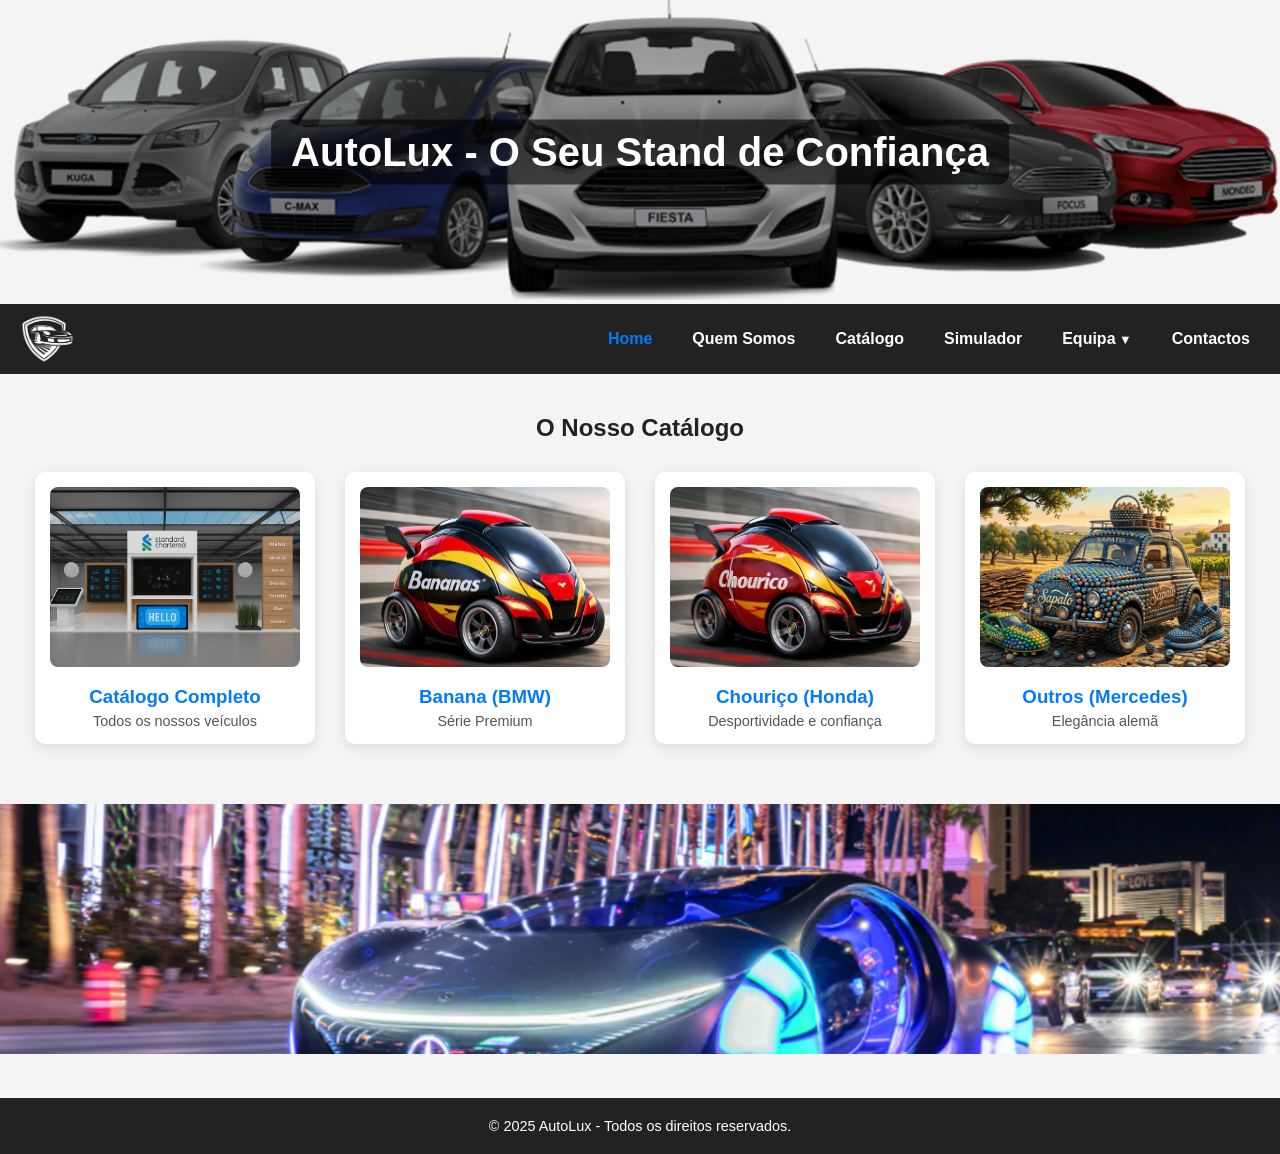
<file: index.html>
<!DOCTYPE html>
<html lang="pt">
<head>
    <meta charset="UTF-8">
    <meta name="viewport" content="width=device-width, initial-scale=1.0, user-scalable=yes">
    <title>AutoLux - Stand de Automóveis</title>
    <link rel="stylesheet" href="style.css">
    <!-- Font Awesome para o ícone do menu hamburguer -->
    <link rel="stylesheet" href="https://cdnjs.cloudflare.com/ajax/libs/font-awesome/6.0.0/css/all.min.css">
</head>
<body>

    <header>
        <img src="BannerCarros.png" alt="Banner AutoLux">
        <h1>AutoLux - O Seu Stand de Confiança</h1>
    </header>

    <nav>
        <div class="logo-esquerda">
            <a href="index.html"><img src="logo-white.png" alt="Logo AutoLux"></a>
        </div>
        
        <!-- Botão Hambúrguer (só aparece em mobile) -->
        <div class="menu-hamburguer" id="menu-hamburguer">
            <i class="fas fa-bars"></i>
        </div>

        <div class="menu-direita" id="menu-direita">
            <ul>
                <li><a href="index.html" class="ativo">Home</a></li>
                <li><a href="quem-somos.html">Quem Somos</a></li>
                <li><a href="carros.html">Catálogo</a></li> <!-- Link direto para o catálogo principal -->
                <li><a href="stand_emprestimo.html">Simulador</a></li>
                <li class="submenu">
                    <a href="#equipa">Equipa</a>
                    <div class="submenu-content">
                        <a href="Artur_Costa.html">Artur Costa</a>
                        <a href="Joao_Costa.html">João Costa</a>
                        <a href="Medyan.html">Medyan Souza</a>
                        <a href="Nathan.html">Nathan Victor</a>
                        <a href="Claudio.html">Cláudio Rodrigues</a>
                    </div>
                </li>                
                <li><a href="contactos.html">Contactos</a></li>
            </ul>
        </div>
    </nav>

    <section class="catalogo">
        <h2>O Nosso Catálogo</h2>
        <div class="carros">
            <div class="carro"> 
                <a href="carros.html">
                    <img src=" Stand_1.png" alt="Catálogo Completo">
                </a>
                <h3>Catálogo Completo</h3>
                <p>Todos os nossos veículos</p>
            </div>

            <div class="carro">
                <a href="banana.html">
                    <img src="Banana_1.jpeg" alt="BMW">
                </a>
                <h3>Banana (BMW)</h3>
                <p>Série Premium</p>
            </div>

            <div class="carro">
                <a href="chourico.html">
                    <img src="Chourico_1.jpeg" alt="Honda">
                </a>
                <h3>Chouriço (Honda)</h3>
                <p>Desportividade e confiança</p>
            </div>
            <div class="carro">
                <a href="outros.html">
                    <img src="outro_1.jpeg" alt="Mercedes">
                </a>
                <h3>Outros (Mercedes)</h3>
                <p>Elegância alemã</p>
            </div>
        </div>
    </section>

    <section class="banner-final">
        <img src="Banner1.png" alt="Banner Final">
    </section>

    <footer>
        <p>© 2025 AutoLux - Todos os direitos reservados.</p>
    </footer>

    <script>
        // Script para o Menu Hambúrguer
        const hamburguer = document.getElementById('menu-hamburguer');
        const menuDireita = document.getElementById('menu-direita');

        hamburguer.addEventListener('click', () => {
            menuDireita.classList.toggle('ativo');
        });
    </script>
</body>
</html>
</file>
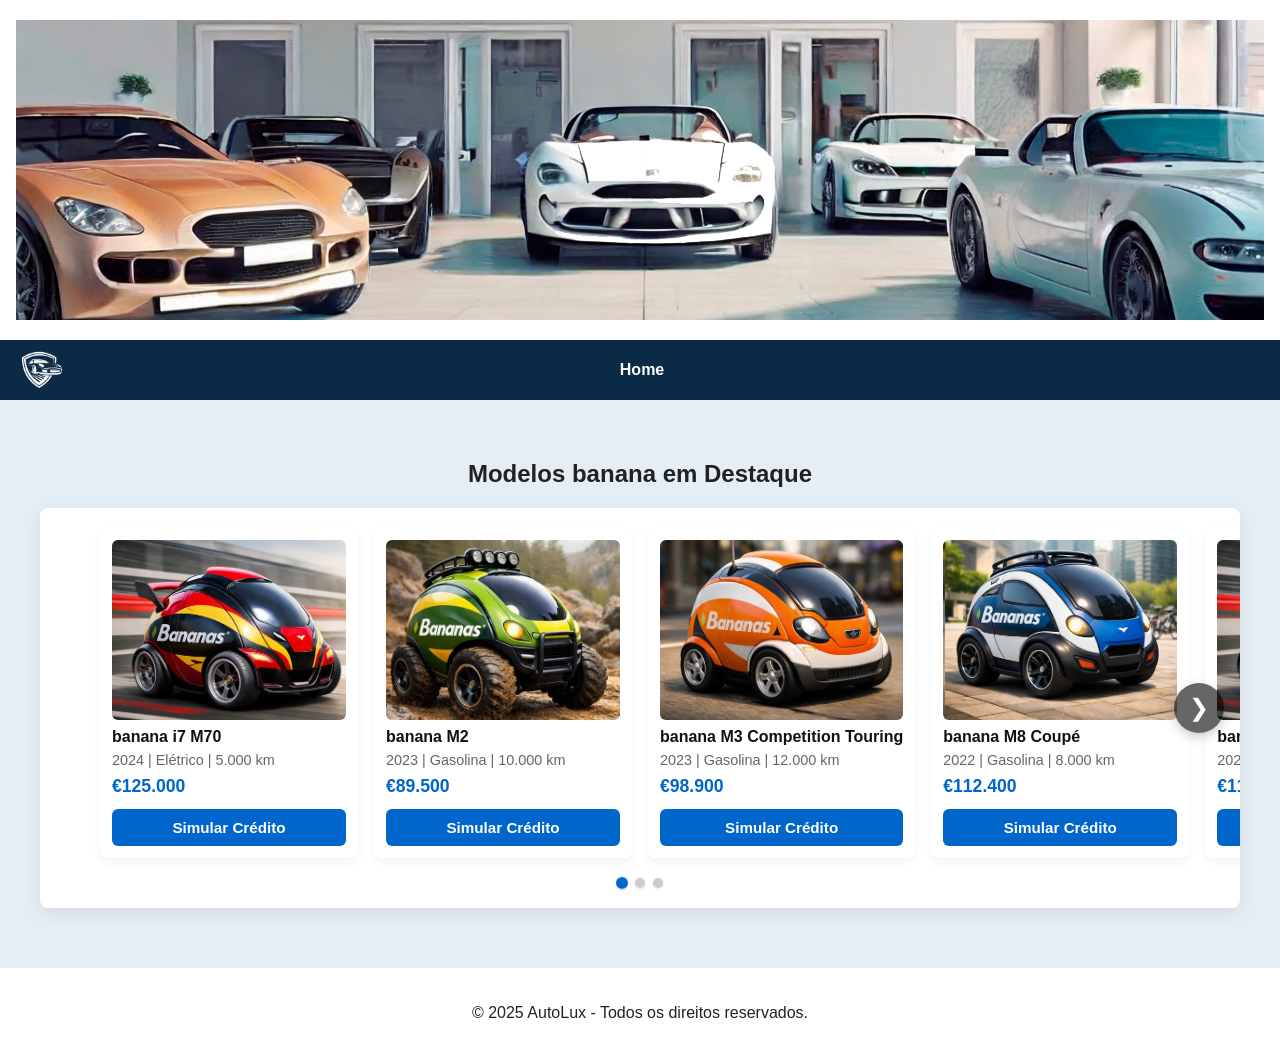
<file: banana.html>
<!DOCTYPE html>
<html lang="pt">
<head>
 <meta charset="utf-8" />
 <meta name="viewport" content="width=device-width,initial-scale=1" />
 <title>Carros - AutoLux</title>
 <link rel="stylesheet" href="style_carros.css">
</head>
<body>

<header>
 <img src=" banner.png" alt="Banner banana">
</header>

<nav>
 <div class="logo-esquerda">
  <a href="index.html"><img src=" logo-white.png" alt="Logo AutoLux"></a>
 </div>

 <div class="menu-centro">
  <ul>
   <li><a href="index.html" class="ativo">Home</a></li>
  </ul>
 </div>

 <div class="vazio"></div>
</nav>

<section class="catalogo">
 <h2>Modelos banana em Destaque</h2>

 <div class="carrossel" aria-label="Carrossel de modelos banana">
  <button class="prev" aria-label="Anterior">&#10094;</button>

  <div class="carros">
<div class="carro" data-brand="banana" data-link-img="banana_1.jpeg">
    <img src=" Banana_1.jpeg" alt="banana i7 M70">
    <h3>banana i7 M70</h3>
    <p>2024 | Elétrico | 5.000 km</p>
    <span class="preco-carro">€125.000</span>
    <a href="#" class="btn-simular">Simular Crédito</a>
</div>
<div class="carro" data-brand="banana" data-link-img="banana_2.jpeg">
    <img src=" Banana_2.jpeg" alt="banana M2">
    <h3>banana M2</h3>
    <p>2023 | Gasolina | 10.000 km</p>
    <span class="preco-carro">€89.500</span>
    <a href="#" class="btn-simular">Simular Crédito</a>
</div>
<div class="carro" data-brand="banana" data-link-img="banana_3.jpeg">
    <img src=" Banana_3.jpeg" alt="banana M3 Touring">
    <h3>banana M3 Competition Touring</h3>
    <p>2023 | Gasolina | 12.000 km</p>
    <span class="preco-carro">€98.900</span>
    <a href="#" class="btn-simular">Simular Crédito</a>
</div>
<div class="carro" data-brand="banana" data-link-img="banana_4.jpeg">
    <img src=" Banana_4.jpeg" alt="banana M8 Coupé">
    <h3>banana M8 Coupé</h3>
    <p>2022 | Gasolina | 8.000 km</p>
    <span class="preco-carro">€112.400</span>
    <a href="#" class="btn-simular">Simular Crédito</a>
</div>
<div class="carro" data-brand="banana" data-link-img="banana_1.jpeg">
    <img src="Banana_1.jpeg" alt="banana M8 Gran Coupé">
    <h3>banana M8 Gran Coupé</h3>
    <p>2022 | Gasolina | 9.000 km</p>
    <span class="preco-carro">€114.200</span>
    <a href="#" class="btn-simular">Simular Crédito</a>
</div>
<div class="carro" data-brand="banana" data-link-img="banana_2jpeg">
    <img src="Banana_2.jpeg" alt="banana X4 M">
    <h3>banana X4 M</h3>
    <p>2021 | Gasolina | 20.000 km</p>
    <span class="preco-carro">€78.600</span>
    <a href="#" class="btn-simular">Simular Crédito</a>
</div>
<div class="carro" data-brand="banana" data-link-img="banana_3.jpeg">
    <img src="Banana_3.jpeg" alt="banana X5 M">
    <h3>banana X5 M</h3>
    <p>2021 | Híbrido | 22.000 km</p>
    <span class="preco-carro">€85.300</span>
    <a href="#" class="btn-simular">Simular Crédito</a>
</div>
<div class="carro" data-brand="banana" data-link-img="banana_4.jpeg">
    <img src="Banana_4.jpeg" alt="banana X7 M60i">
    <h3>banana X7 M60i xDrive</h3>
    <p>2023 | Gasolina | 6.000 km</p>
    <span class="preco-carro">€132.000</span>
    <a href="#" class="btn-simular">Simular Crédito</a>
</div>
<div class="carro" data-brand="banana" data-link-img="Banana_1.jpeg">
    <img src="Banana_1.jpeg" alt="banana XM">
    <h3>banana XM</h3>
    <p>2024 | Híbrido | 4.000 km</p>
    <span class="preco-carro">€145.900</span>
    <a href="#" class="btn-simular">Simular Crédito</a>
</div>
<div class="carro" data-brand="banana" data-link-img="Banana_2.jpeg">
    <img src="Banana_1.jpeg" alt="banana Z4 M40i">
    <h3>banana Z4 M40i Roadster</h3>
    <p>2022 | Gasolina | 11.000 km</p>
    <span class="preco-carro">€72.500</span>
    <a href="#" class="btn-simular">Simular Crédito</a>
</div>
  </div>

  <div class="carrossel-indicadores"></div> <button class="next" aria-label="Próximo">&#10095;</button>

 </div>
</section>

<script>
    // Função auxiliar para criar o link do simulador (A MESMA que garante o botão!)
    function criarLinkSimulador(carroDiv) {
        const nome = carroDiv.querySelector('h3').textContent.trim();
        // Obtém o preço, removendo o '€', pontos de milhar e substituindo a vírgula (se existir) por ponto (para URL)
        let precoTexto = carroDiv.querySelector('.preco-carro').textContent.replace('€', '').trim();
        const preco = precoTexto.replace(/\./g, '').replace(',', '.'); 
        const imagem = carroDiv.getAttribute('data-link-img');
        
        const nomeCodificado = encodeURIComponent(nome);
        const precoCodificado = encodeURIComponent(preco);
        const imagemCodificada = encodeURIComponent(imagem);
        
        return `stand_emprestimo.html?modelo=${nomeCodificado}&valor=${precoCodificado}&img=${imagemCodificada}`;
    }

    // Inicializa os links do simulador para todos os botões
    function inicializarLinksBotoesSimular(cards) {
        cards.forEach(card => {
            const btn = card.querySelector('.btn-simular');
            // Verifica se o botão e o atributo de imagem existem
            if (btn && card.getAttribute('data-link-img')) {
                btn.href = criarLinkSimulador(card);
            }
        });
    }

    // ======================================================================
    // INÍCIO DO SCRIPT DO CARROSSEL (Organizado com Indicadores)
    // ======================================================================
    (function () {
        const carrossel = document.querySelector('.carrossel');
        const carrosEl = carrossel.querySelector('.carros');
        const cards = Array.from(carrossel.querySelectorAll('.carro'));
        const btnNext = carrossel.querySelector('.next');
        const btnPrev = carrossel.querySelector('.prev');
        const indicadoresContainer = carrossel.querySelector('.carrossel-indicadores');

        let index = 0;
        let visible = 4;
        let cardWidth = 0;
        let gap = parseFloat(getComputedStyle(carrosEl).gap) || 16;
        let totalCards = cards.length;

        // NOVO: Função para criar/atualizar os indicadores
        function updateIndicadores() {
            indicadoresContainer.innerHTML = '';
            const totalSlides = Math.ceil(totalCards / visible);

            if (totalSlides > 1) {
                for (let i = 0; i < totalSlides; i++) {
                    const indicador = document.createElement('span');
                    indicador.classList.add('indicador');
                    // Verifica qual é o slide atual
                    if (i === Math.floor(index / visible)) {
                        indicador.classList.add('ativo');
                    }
                    indicador.addEventListener('click', () => {
                        index = i * visible;
                        if (index > totalCards - visible) {
                            index = Math.max(0, totalCards - visible);
                        }
                        atualizar();
                    });
                    indicadoresContainer.appendChild(indicador);
                }
            }
        }

        // NOVO: Controla a visibilidade dos botões de navegação
        function updateCarrosselNavigation() {
            const showButtons = totalCards > visible;
            
            // Garante que os botões só aparecem se houver mais cards do que o visível
            btnNext.style.display = showButtons ? 'flex' : 'none';
            btnPrev.style.display = showButtons ? 'flex' : 'none';

            // Controla a visibilidade (com o efeito de fade-out do CSS)
            btnNext.style.visibility = index < totalCards - visible ? 'visible' : 'hidden';
            btnPrev.style.visibility = index > 0 ? 'visible' : 'hidden';
        }

        function recalcular() {
            const carouselWidth = carrossel.clientWidth - parseFloat(getComputedStyle(carrossel).paddingLeft || 0) - parseFloat(getComputedStyle(carrossel).paddingRight || 0);
            
            gap = parseFloat(getComputedStyle(carrosEl).gap) || 16; 

            if (cards.length > 0) {
                 cardWidth = cards[0].getBoundingClientRect().width;
            } else {
                 cardWidth = 0;
            }

            visible = Math.max(1, Math.floor((carouselWidth + gap) / (cardWidth + gap)));
            
            if (index > totalCards - visible) index = Math.max(0, totalCards - visible);
            
            atualizar();
        }

        function atualizar() {
            // A transição suave é definida no seu ficheiro CSS (.carros)
            const desloc = index * (cardWidth + gap);
            carrosEl.style.transform = `translateX(-${desloc}px)`;
            updateCarrosselNavigation();
            updateIndicadores();
        }

        // Navegação
        btnNext.addEventListener('click', () => {
            if (index < totalCards - visible) {
                index++;
            } else { // Loop para o início
                index = 0;
            }
            atualizar();
        });

        btnPrev.addEventListener('click', () => {
            if (index > 0) {
                index--;
            } else { // Loop para o final
                index = Math.max(0, totalCards - visible);
            }
            atualizar();
        });

        // Inicialização
        window.addEventListener('load', () => {
            inicializarLinksBotoesSimular(cards); // <--- Chama a função para adicionar os links
            setTimeout(recalcular, 100); 
        });

        // Recálculo em resize
        window.addEventListener('resize', () => {
            clearTimeout(window._recalcTO);
            window._recalcTO = setTimeout(recalcular, 120);
        });

        // Garantir recálculo após carregamento de todas as imagens
        const imgs = carrossel.querySelectorAll('img');
        let imagesToLoad = imgs.length;
        if (imagesToLoad > 0) {
            imgs.forEach(img => {
                if (img.complete) imagesToLoad--;
                else {
                    img.addEventListener('load', () => { if (--imagesToLoad <= 0) recalcular(); });
                    img.addEventListener('error', () => { if (--imagesToLoad <= 0) recalcular(); });
                }
            });
        }
        if (imagesToLoad <= 0) recalcular();

        // Navegação por teclado
        carrossel.addEventListener('keydown', (e) => {
            if (e.key === 'ArrowRight') btnNext.click();
            if (e.key === 'ArrowLeft') btnPrev.click();
        });

        carrossel.tabIndex = 0;
    })();
</script>

<footer>
 <p>© 2025 AutoLux - Todos os direitos reservados.</p>
</footer>

</body>
</html>
</file>
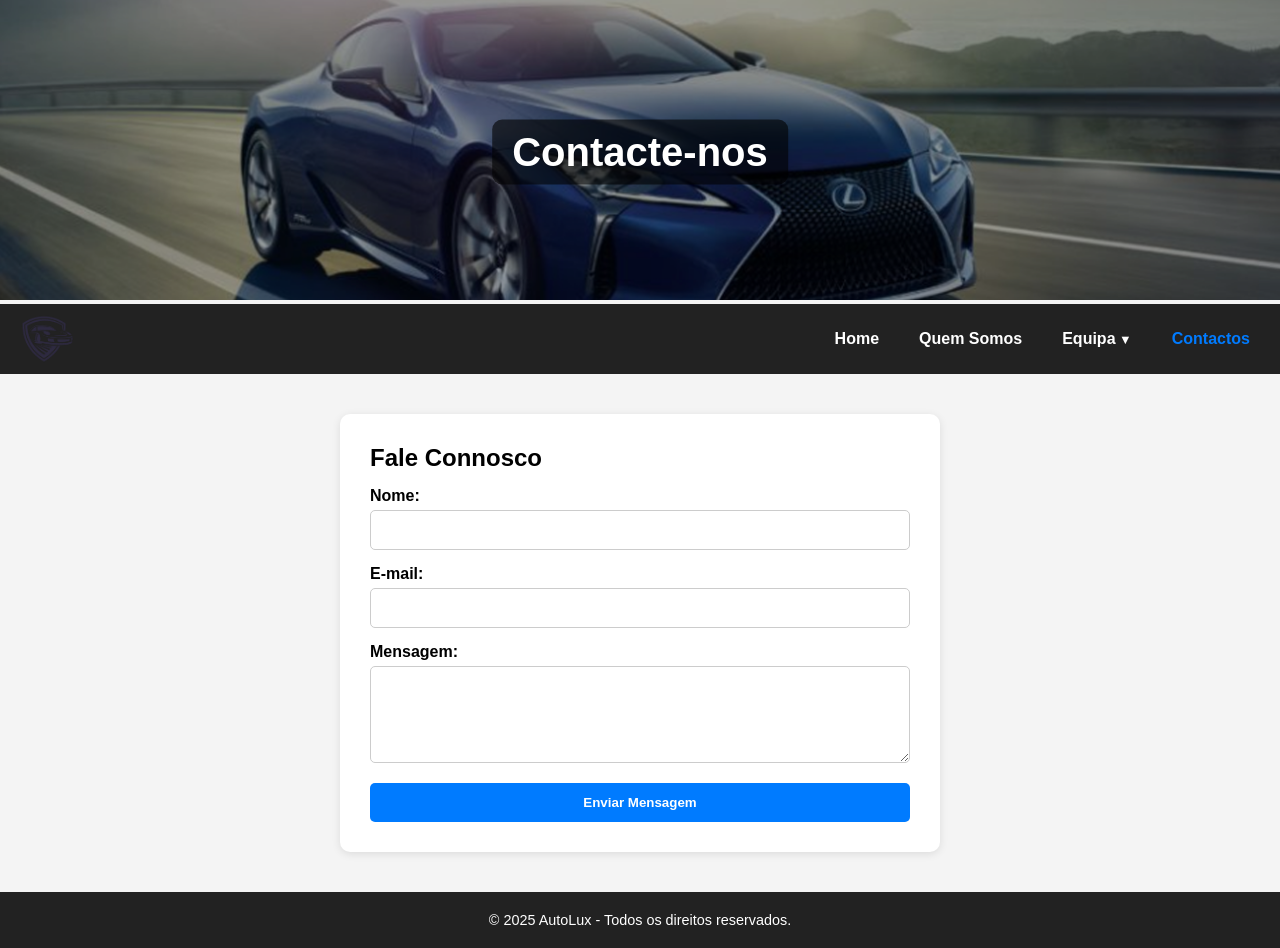
<file: contactos.html>
<!DOCTYPE html>
<html lang="pt">
<head>
    <meta charset="UTF-8">
    <meta name="viewport" content="width=device-width, initial-scale=1.0">
    <title>Contactos - AutoLux</title>
    <link rel="stylesheet" href="style.css">
</head>

<body>

    <!-- HEADER -->
    <header>
        <img src="banner2.png" alt="Banner AutoLux">
        <h1>Contacte-nos</h1>
    </header>

    <!-- MENU -->
    <nav>
        <div class="logo-esquerda">
            <a href="index.html"><img src=" logo-dark.png" alt="Logo AutoLux"></a>
        </div>
        <div class="menu-direita">
            <ul>
                <li><a href="index.html">Home</a></li>
                <li><a href="quem-somos.html">Quem Somos</a></li>
                <li class="submenu">
                    <a href="#equipa">Equipa</a>
                    <div class="submenu-content">
                        <a href="Artur_Costa.html">Artur Costa</a>
                        <a href="João_Costa.html">João Costa</a>
                        <a href="Medyan.html">Medyan Souza</a>
                        <a href="Nathan.html">Nathan Victor</a>
                        <a href="Claudio.html">Cláudio Rodrigues</a>
                    </div>
                </li>     
                <li><a href="contactos.html" class="ativo">Contactos</a></li>
            </ul>
        </div>
    </nav>

    <!-- FORMULÁRIO -->
    <section class="contactos">
        <h2>Fale Connosco</h2>
        <form action="#" method="post">
            <label for="nome">Nome:</label>
            <input type="text" id="nome" name="nome" required>

            <label for="email">E-mail:</label>
            <input type="email" id="email" name="email" required>

            <label for="mensagem">Mensagem:</label>
            <textarea id="mensagem" name="mensagem" rows="5" required></textarea>

            <button type="submit">Enviar Mensagem</button>
        </form>
    </section>

    <!-- RODAPÉ -->
    <footer>
        <p>© 2025 AutoLux - Todos os direitos reservados.</p>
    </footer>

</body>
</html>
</file>
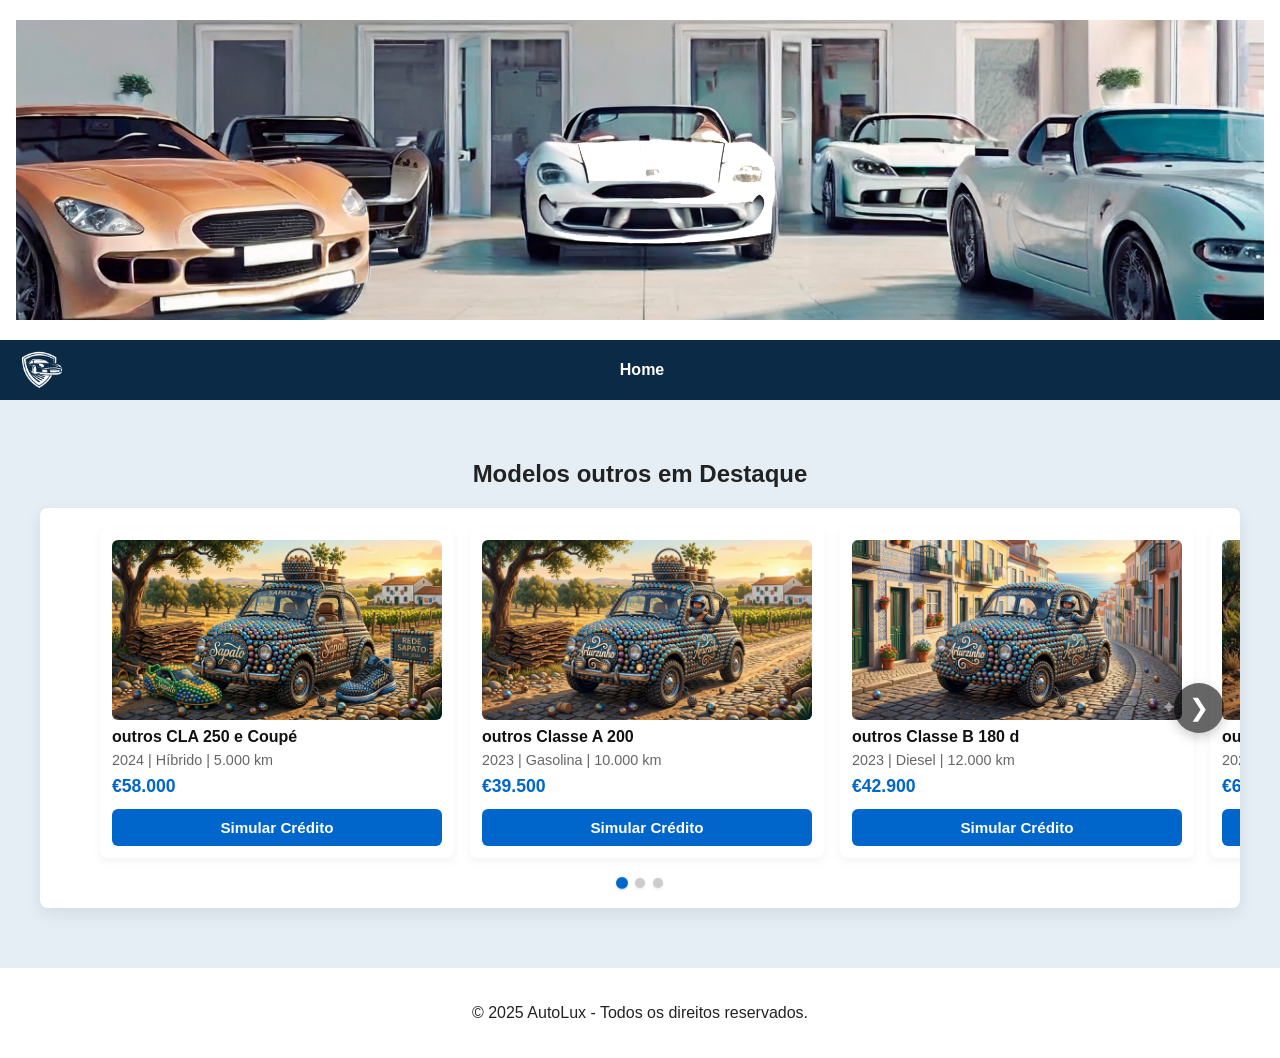
<file: outros.html>
<!DOCTYPE html>
<html lang="pt">
<head>
 <meta charset="utf-8" />
 <meta name="viewport" content="width=device-width,initial-scale=1" />
 <title>Carros - AutoLux</title>
 <link rel="stylesheet" href="style_carros.css">
</head>
<body>

<header>
 <img src="banner.png" alt="Banner outros">
</header>

<nav>
 <div class="logo-esquerda">
  <a href="index.html"><img src="logo-white.png" alt="Logo AutoLux"></a>
 </div>

 <div class="menu-centro">
  <ul>
   <li><a href="index.html" class="ativo">Home</a></li>
  </ul>
 </div>

 <div class="vazio"></div>
</nav>

<section class="catalogo">
 <h2>Modelos outros em Destaque</h2>

 <div class="carrossel" aria-label="Carrossel de modelos outros">
  <button class="prev" aria-label="Anterior">&#10094;</button>

  <div class="carros">
<div class="carro" data-brand="outros-Benz" data-link-img="outro_1.jpeg">
    <img src="outro_1.jpeg" alt="outros CLA">
    <h3>outros CLA 250 e Coupé</h3>
    <p>2024 | Híbrido | 5.000 km</p>
    <span class="preco-carro">€58.000</span>
    <a href="#" class="btn-simular">Simular Crédito</a>
</div>
<div class="carro" data-brand="outros-Benz" data-link-img="outro_2.jpeg">
    <img src="outro_2.jpeg" alt="outros Classe A">
    <h3>outros Classe A 200</h3>
    <p>2023 | Gasolina | 10.000 km</p>
    <span class="preco-carro">€39.500</span>
    <a href="#" class="btn-simular">Simular Crédito</a>
</div>
<div class="carro" data-brand="outros-Benz" data-link-img="outro_3.jpeg">
    <img src="outro_3.jpeg" alt="outros Classe B">
    <h3>outros Classe B 180 d</h3>
    <p>2023 | Diesel | 12.000 km</p>
    <span class="preco-carro">€42.900</span>
    <a href="#" class="btn-simular">Simular Crédito</a>
</div>
<div class="carro" data-brand="outros-Benz" data-link-img="outro_3.jpeg">
    <img src="outro_4.jpeg" alt="outros Classe C">
    <h3>outros Classe C 300</h3>
    <p>2022 | Híbrido | 8.000 km</p>
    <span class="preco-carro">€65.400</span>
    <a href="#" class="btn-simular">Simular Crédito</a>
</div>
<div class="carro" data-brand="outros-Benz" data-link-img="outro_4.jpeg">
    <img src="outro_5.jpeg" alt="outros Classe C">    <h3>outros GLS 450 d</h3>
    <p>2022 | Diesel | 9.000 km</p>
    <span class="preco-carro">€128.200</span>
    <a href="#" class="btn-simular">Simular Crédito</a>
</div>
  </div>

  <div class="carrossel-indicadores"></div> <button class="next" aria-label="Próximo">&#10095;</button>

 </div>
</section>

<script>
    // Função auxiliar para criar o link do simulador (A MESMA que garante o botão!)
    function criarLinkSimulador(carroDiv) {
        const nome = carroDiv.querySelector('h3').textContent.trim();
        // Obtém o preço, removendo o '€', pontos de milhar e substituindo a vírgula (se existir) por ponto (para URL)
        let precoTexto = carroDiv.querySelector('.preco-carro').textContent.replace('€', '').trim();
        const preco = precoTexto.replace(/\./g, '').replace(',', '.'); 
        const imagem = carroDiv.getAttribute('data-link-img');
        
        const nomeCodificado = encodeURIComponent(nome);
        const precoCodificado = encodeURIComponent(preco);
        const imagemCodificada = encodeURIComponent(imagem);
        
        return `stand_emprestimo.html?modelo=${nomeCodificado}&valor=${precoCodificado}&img=${imagemCodificada}`;
    }

    // Inicializa os links do simulador para todos os botões
    function inicializarLinksBotoesSimular(cards) {
        cards.forEach(card => {
            const btn = card.querySelector('.btn-simular');
            if (btn && card.getAttribute('data-link-img')) {
                btn.href = criarLinkSimulador(card);
            }
        });
    }

    // ======================================================================
    // INÍCIO DO SCRIPT DO CARROSSEL (Organizado com Indicadores)
    // ======================================================================
    (function () {
        const carrossel = document.querySelector('.carrossel');
        const carrosEl = carrossel.querySelector('.carros');
        const cards = Array.from(carrossel.querySelectorAll('.carro'));
        const btnNext = carrossel.querySelector('.next');
        const btnPrev = carrossel.querySelector('.prev');
        const indicadoresContainer = carrossel.querySelector('.carrossel-indicadores');

        let index = 0;
        let visible = 4;
        let cardWidth = 0;
        let gap = parseFloat(getComputedStyle(carrosEl).gap) || 16;
        let totalCards = cards.length;

        // NOVO: Função para criar/atualizar os indicadores
        function updateIndicadores() {
            indicadoresContainer.innerHTML = '';
            const totalSlides = Math.ceil(totalCards / visible);

            if (totalSlides > 1) {
                for (let i = 0; i < totalSlides; i++) {
                    const indicador = document.createElement('span');
                    indicador.classList.add('indicador');
                    if (i === Math.floor(index / visible)) {
                        indicador.classList.add('ativo');
                    }
                    indicador.addEventListener('click', () => {
                        index = i * visible;
                        if (index > totalCards - visible) {
                            index = Math.max(0, totalCards - visible);
                        }
                        atualizar();
                    });
                    indicadoresContainer.appendChild(indicador);
                }
            }
        }

        // NOVO: Controla a visibilidade dos botões de navegação
        function updateCarrosselNavigation() {
            const showButtons = totalCards > visible;
            
            btnNext.style.display = showButtons ? 'flex' : 'none';
            btnPrev.style.display = showButtons ? 'flex' : 'none';

            btnNext.style.visibility = index < totalCards - visible ? 'visible' : 'hidden';
            btnPrev.style.visibility = index > 0 ? 'visible' : 'hidden';
        }

        function recalcular() {
            const carouselWidth = carrossel.clientWidth - parseFloat(getComputedStyle(carrossel).paddingLeft || 0) - parseFloat(getComputedStyle(carrossel).paddingRight || 0);
            
            gap = parseFloat(getComputedStyle(carrosEl).gap) || 16; 

            if (cards.length > 0) {
                 cardWidth = cards[0].getBoundingClientRect().width;
            } else {
                 cardWidth = 0;
            }

            visible = Math.max(1, Math.floor((carouselWidth + gap) / (cardWidth + gap)));
            
            if (index > totalCards - visible) index = Math.max(0, totalCards - visible);
            
            atualizar();
        }

        function atualizar() {
            const desloc = index * (cardWidth + gap);
            carrosEl.style.transform = `translateX(-${desloc}px)`;
            updateCarrosselNavigation();
            updateIndicadores();
        }

        // Navegação
        btnNext.addEventListener('click', () => {
            if (index < totalCards - visible) {
                index++;
            } else { // Loop para o início
                index = 0;
            }
            atualizar();
        });

        btnPrev.addEventListener('click', () => {
            if (index > 0) {
                index--;
            } else { // Loop para o final
                index = Math.max(0, totalCards - visible);
            }
            atualizar();
        });

        // Inicialização
        window.addEventListener('load', () => {
            inicializarLinksBotoesSimular(cards); // <-- Adiciona os links do botão
            setTimeout(recalcular, 100); 
        });

        // Recálculo em resize
        window.addEventListener('resize', () => {
            clearTimeout(window._recalcTO);
            window._recalcTO = setTimeout(recalcular, 120);
        });

        // Garante recálculo após carregamento de todas as imagens
        const imgs = carrossel.querySelectorAll('img');
        let imagesToLoad = imgs.length;
        if (imagesToLoad > 0) {
            imgs.forEach(img => {
                if (img.complete) imagesToLoad--;
                else {
                    img.addEventListener('load', () => { if (--imagesToLoad <= 0) recalcular(); });
                    img.addEventListener('error', () => { if (--imagesToLoad <= 0) recalcular(); });
                }
            });
        }
        if (imagesToLoad <= 0) recalcular();

        // Navegação por teclado
        carrossel.addEventListener('keydown', (e) => {
            if (e.key === 'ArrowRight') btnNext.click();
            if (e.key === 'ArrowLeft') btnPrev.click();
        });

        carrossel.tabIndex = 0;
    })();
</script>

<footer>
 <p>© 2025 AutoLux - Todos os direitos reservados.</p>
</footer>

</body>
</html>
</file>
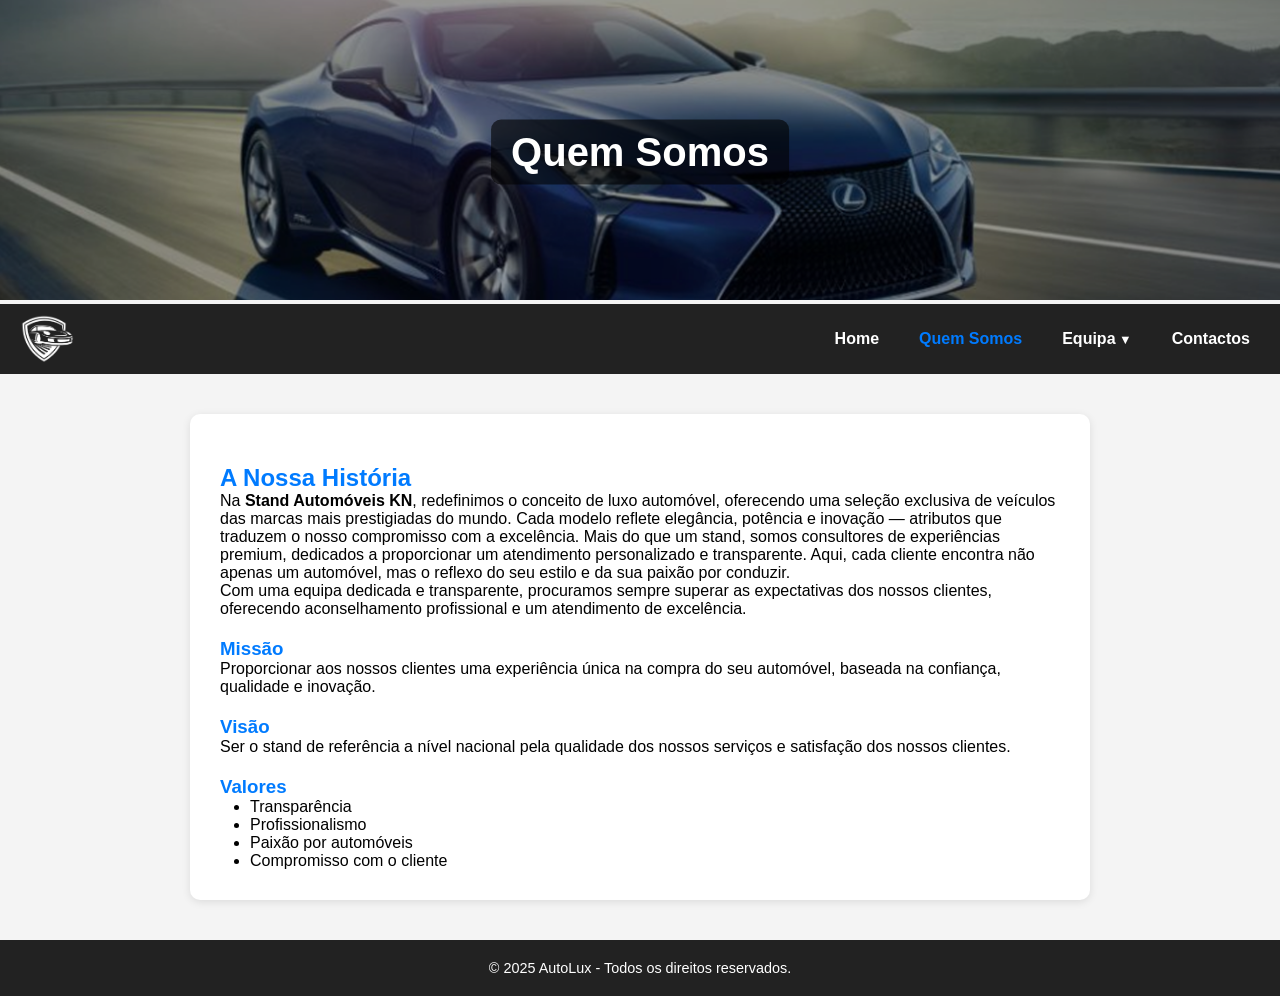
<file: quem-somos.html>
<!DOCTYPE html>
<html lang="pt">
<head>
    <meta charset="UTF-8">
    <meta name="viewport" content="width=device-width, initial-scale=1.0">
    <title>Quem Somos - AutoLux</title>
    <link rel="stylesheet" href="style.css">
</head>
<body>

    <!-- HEADER -->
    <header>
        <img src="banner2.png" alt="Banner AutoLux">
        <h1>Quem Somos</h1>
    </header>

    <!-- MENU -->
    <nav>
        <div class="logo-esquerda">
            <a href="index.html"><img src=" logo-white.png" alt="Logo AutoLux"></a>
        </div>
        <div class="menu-direita">
            <ul>
                <li><a href="index.html">Home</a></li>
                <li><a href="quem-somos.html" class="ativo">Quem Somos</a></li>
                <li class="submenu">
                    <a href="#equipa">Equipa</a>
                    <div class="submenu-content">
                        <a href="Artur_Costa.html">Artur Costa</a>
                        <a href="João_Costa.html">João Costa</a>
                        <a href="Medyan.html">Medyan Sousa</a>
                        <a href="Nathan.html">Nathan Victor</a>
                        <a href="Claudio.html">Cláudio Rodrigues</a>
                    </div>
                </li>     
                <li><a href="contactos.html">Contactos</a></li>
            </ul>
        </div>
    </nav>

    <!-- CONTEÚDO -->
    <section class="conteudo">
        <h2>A Nossa História</h2>
        <p>Na <strong>Stand Automóveis KN</strong>, redefinimos o conceito de luxo automóvel, oferecendo uma 
         seleção exclusiva de veículos das marcas mais prestigiadas do mundo. Cada modelo reflete
          elegância, potência e inovação — atributos que traduzem o nosso compromisso com a excelência.
        Mais do que um stand, somos consultores de experiências premium, dedicados a proporcionar um 
        atendimento personalizado e transparente. Aqui, cada cliente encontra não apenas um automóvel, mas o reflexo do seu estilo e da sua paixão por conduzir.
        <p>Com uma equipa dedicada e transparente, procuramos sempre superar as expectativas dos nossos clientes, oferecendo aconselhamento profissional e um atendimento de excelência.</p>

        <h3>Missão</h3>
        <p>Proporcionar aos nossos clientes uma experiência única na compra do seu automóvel, baseada na confiança, qualidade e inovação.</p>

        <h3>Visão</h3>
        <p>Ser o stand de referência a nível nacional pela qualidade dos nossos serviços e satisfação dos nossos clientes.</p>

        <h3>Valores</h3>
        <ul>
            <li>Transparência</li>
            <li>Profissionalismo</li>
            <li>Paixão por automóveis</li>
            <li>Compromisso com o cliente</li>
        </ul>
    </section>

    <!-- RODAPÉ -->
    <footer>
        <p>© 2025 AutoLux - Todos os direitos reservados.</p>
    </footer>

</body>
</html>
</file>
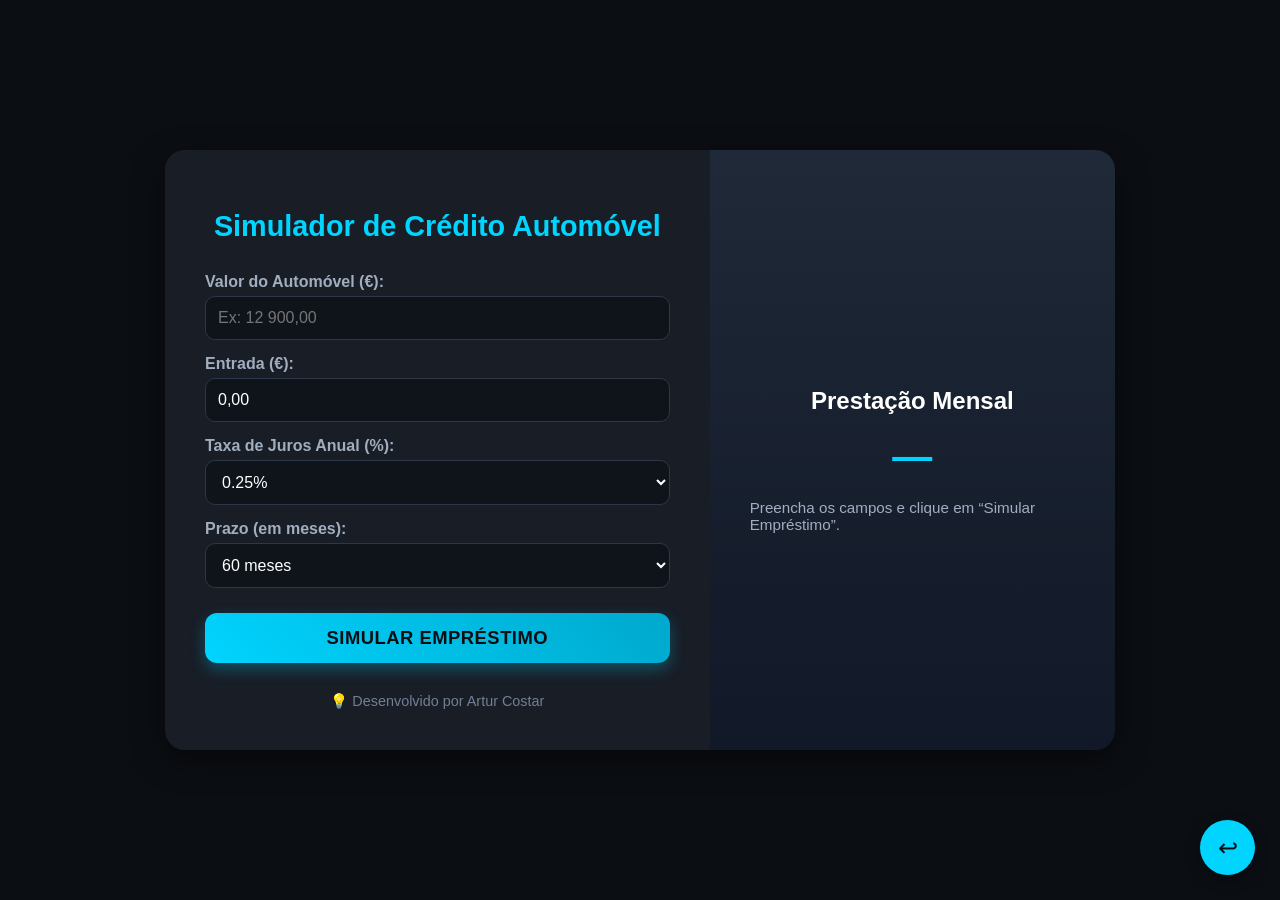
<file: Stand_emprestimo.html>
<!DOCTYPE html>
<html lang="pt-PT">
<head>
 <meta charset="UTF-8">
 <meta name="viewport" content="width=device-width, initial-scale=1.0">
 <title>Simulador de Crédito Automóvel</title>
  <link rel="stylesheet" href="style_emprestimo.css">


</head>
<body>
 <div class="simulador">
  <div class="formulario">
   <h1>Simulador de Crédito Automóvel</h1>

   <div id="info-carro">
     </div>
   
   <label for="valor">Valor do Automóvel (€):</label>
   <input type="text" id="valor" placeholder="Ex: 12 900,00">

   <label for="entrada">Entrada (€):</label>
      <input type="text" id="entrada" placeholder="Ex: 2 580,00">

   <label for="juros">Taxa de Juros Anual (%):</label>
   <select id="juros"></select>

   <label for="prazo">Prazo (em meses):</label>
   <select id="prazo"></select>

   <button onclick="calcularPrestacao()" class="btn-simular-emprestimo">Simular Empréstimo</button>

   <div class="footer">💡 Desenvolvido por Artur Costar</div>
  </div>

  <div class="resultado" id="resultado">
   <h2>Prestação Mensal</h2>
   <div class="valor">—</div>
   <div class="detalhes">Preencha os campos e clique em “Simular Empréstimo”.</div>
      
      <div id="links-bancos">
          <p>Links Úteis para Submissão de Crédito</p>
          <div class="icones-bancos">
              <a href="https://www.santander.pt" target="_blank" class="santander" title="Simulador Santander">SNT</a>
              <a href="https://www.bancoctt.pt" target="_blank" class="banco-ctt" title="Simulador Banco CTT">CTT</a>
              <a href="https://www.novobanco.pt" target="_blank" class="novobanco" title="Simulador Novo Banco">NB</a>
              </div>
      </div>
  </div>
 </div>

 <button class="voltar" onclick="window.history.back()">↩</button>  <script>
  // Função utilitária para formatar um número para a moeda portuguesa (ex: 12.900,00)
  function formatarParaPortugues(numero) {
    if (isNaN(numero) || numero === null) return "";
    return (parseFloat(numero)).toFixed(2).replace('.', ',').replace(/\B(?=(\d{3})+(?!\d))/g, ".");
  }
    
    // Função utilitária para limpar a formatação portuguesa para um float
    const limparValor = (valorString) => {
        if (!valorString) return 0;
        return parseFloat(valorString.replace(/\./g, "").replace(",", "."));
    };

  // 1. LER E PREENCHER DADOS DO CARRO VIA URL
  function carregarDadosDoCarro() {
    const urlParams = new URLSearchParams(window.location.search);
    const modelo = urlParams.get('modelo');
    const valor = urlParams.get('valor');
    const imagem = urlParams.get('img');

    const infoCarroDiv = document.getElementById('info-carro');
    const valorInput = document.getElementById('valor');
        const entradaInput = document.getElementById('entrada'); // Obter input da entrada

    if (modelo && valor && imagem) {
      // Preenche o campo de valor do automóvel
      const valorFormatado = formatarParaPortugues(valor);
      valorInput.value = valorFormatado;

      // Preenche e exibe a informação do carro
      infoCarroDiv.innerHTML = `
        <img src="${imagem}" alt="${modelo}">
        <h3>${modelo}</h3>
        <p>Valor Selecionado: €${valorFormatado}</p>
      `;
      infoCarroDiv.style.display = 'block';

    }
        
        // NOVO: Define a Entrada a zero se estiver vazio
        if (entradaInput.value.length === 0) {
      entradaInput.value = "0,00"; // Campo de entrada começa a zero
    }

        // Atualiza a mensagem inicial do resultado (se o valor for válido)
        const resultadoDiv = document.getElementById("resultado");
        if (valor) {
            resultadoDiv.querySelector(".valor").innerText = "Pronto!";
            resultadoDiv.querySelector(".detalhes").innerHTML = `Carro selecionado: <strong>${modelo || 'N/A'}</strong>. <br> Defina as condições de crédito e clique em "Simular Empréstimo".`;
        }
  }

  // 2. Preenche juros (Mantido)
  const jurosSelect = document.getElementById("juros");
  for (let i = 0.25; i <= 30; i += 0.25) {
   const option = document.createElement("option");
   option.value = i.toFixed(2);
   option.text = `${i.toFixed(2)}%`;
   jurosSelect.appendChild(option);
  }
  jurosSelect.value = "0.25"; // Valor de juros inicial

  // 3. Preenche prazos (Mantido)
  const prazoSelect = document.getElementById("prazo");
  for (let i = 6; i <= 120; i += 6) {
   const option = document.createElement("option");
   option.value = i;
   option.text = `${i} meses`;
   prazoSelect.appendChild(option);
  }
  prazoSelect.value = "60"; // Prazo inicial ajustado para 60 meses

  // 4. Formata valores como xx.xxx,xx em tempo real (Mantido)
  function formatarValor(input) {
   let valor = input.value.replace(/[^\d]/g, "");
   // Se não houver valor, retorna vazio para evitar "0,00"
   if (valor.length === 0) {
    input.value = "";
    return;
   }
   valor = (parseFloat(valor) / 100).toFixed(2) + "";
   valor = valor.replace(".", ",");
   valor = valor.replace(/\B(?=(\d{3})+(?!\d))/g, ".");
   input.value = valor;
  }

  document.getElementById("valor").addEventListener("input", function () {
   formatarValor(this);
  });

  document.getElementById("entrada").addEventListener("input", function () {
   formatarValor(this);
  });

  // 5. Função de Cálculo (com atualização para os links dos bancos)
  function calcularPrestacao() {
    // Usa a função limparValor global para remover pontos de milhar e trocar vírgula por ponto decimal
    const valor = limparValor(document.getElementById("valor").value);
    const entrada = limparValor(document.getElementById("entrada").value);
    const jurosAnual = parseFloat(document.getElementById("juros").value);
    const prazo = parseInt(document.getElementById("prazo").value);

    const resultadoDiv = document.getElementById("resultado");
    const valorDiv = resultadoDiv.querySelector(".valor");
    const detalhesDiv = resultadoDiv.querySelector(".detalhes");
        const linksBancosDiv = document.getElementById("links-bancos");

    if (isNaN(valor) || isNaN(entrada) || isNaN(jurosAnual) || isNaN(prazo) || valor <= 0) {
      valorDiv.innerText = "⚠️";
      detalhesDiv.innerText = "Por favor, preencha todos os campos corretamente com valores positivos.";
            linksBancosDiv.style.display = 'none';
      return;
    }

    if (entrada > valor) {
      valorDiv.innerText = "❌";
      detalhesDiv.innerText = "A entrada não pode ser superior ao valor do automóvel.";
            linksBancosDiv.style.display = 'none';
      return;
    }

    const montanteFinanciado = valor - entrada;
    const jurosMensal = jurosAnual / 12 / 100;
    
    let prestacao;
    if (montanteFinanciado <= 0) {
      prestacao = 0;
    } else if (jurosMensal === 0) {
      prestacao = montanteFinanciado / prazo;
    } else {
      // Fórmula da prestação (Amortização Constante - Price)
      prestacao = (montanteFinanciado * jurosMensal) / (1 - Math.pow(1 + jurosMensal, -prazo));
    }
    
    const totalPago = prestacao * prazo;
    const mtic = totalPago + entrada;

    // Apresentação dos resultados
    valorDiv.innerText = `€ ${formatarParaPortugues(prestacao)}`;
    detalhesDiv.innerHTML = `💸 Montante Financiado: <strong>€ ${formatarParaPortugues(montanteFinanciado)}</strong><br>
      ⏳ Prazo: <strong>${prazo} meses</strong><br>
      📈 TAN: <strong>${jurosAnual.toFixed(2)}%</strong><br>
      💰 MTIC: <strong>€ ${formatarParaPortugues(mtic)}</strong>
    `;
        
        // NOVO: Mostrar links após o cálculo
        if (montanteFinanciado > 0) {
            linksBancosDiv.style.display = 'block';
        } else {
            linksBancosDiv.style.display = 'none';
        }
  }
    // Torna a função de cálculo acessível no escopo global
    window.calcularPrestacao = calcularPrestacao;

  // Chamada inicial para carregar os dados do carro e definir a entrada a zero
  window.onload = carregarDadosDoCarro;

 </script>
</body>
</html>
</file>
<file: style.css>
/* Reset e Estilos Globais */
* {
    margin: 0;
    padding: 0;
    box-sizing: border-box;
}

body {
    font-family: 'Segoe UI', Tahoma, Geneva, Verdana, sans-serif;
    margin: 0;
    background-color: #f4f4f4;
}

/* HEADER */
header {
    position: relative;
    text-align: center;
    color: white;
}

header img {
    width: 100%;
    height: 300px;
    object-fit: cover;
    filter: brightness(60%);
}

header h1 {
    position: absolute;
    top: 50%;
    left: 50%;
    transform: translate(-50%, -50%);
    font-size: 2.5em;
    background: rgba(0, 0, 0, 0.6);
    padding: 10px 20px;
    border-radius: 10px;
    white-space: nowrap;
}

/* NAVBAR */
nav {
    background-color: #222;
    display: flex;
    justify-content: space-between;
    align-items: center;
    padding: 0 20px;
    position: relative;
    min-height: 70px;
}

.logo-esquerda img {
    height: 50px;
    display: block;
}

/* Botão Hamburguer */
.menu-hamburguer {
    display: none;
    font-size: 1.8rem;
    color: white;
    cursor: pointer;
    padding: 10px;
}

/* Menu para Desktop */
.menu-direita ul {
    list-style: none;
    display: flex;
    margin: 0;
    padding: 0;
}

.menu-direita li {
    margin-left: 20px;
}

.menu-direita a {
    color: white;
    text-decoration: none;
    font-weight: bold;
    padding: 15px 10px;
    transition: color 0.3s;
    display: inline-block;
}

.menu-direita a:hover,
.menu-direita a.ativo {
    color: #007bff;
}

/* Submenu */
.submenu {
    position: relative;
}

.submenu-content {
    display: none;
    position: absolute;
    background-color: #333;
    min-width: 180px;
    box-shadow: 0px 8px 16px 0px rgba(0,0,0,0.2);
    z-index: 100;
    top: 100%;
    left: 0;
    border-radius: 0 0 5px 5px;
    overflow: hidden;
}

.submenu-content a {
    color: white;
    padding: 12px 16px;
    text-decoration: none;
    display: block;
    text-align: left;
    transition: background-color 0.3s;
}

.submenu-content a:hover {
    background-color: #007bff7a;
}

.submenu:hover .submenu-content {
    display: block;
}

.submenu > a::after {
    content: " ▼";
    font-size: 0.8em;
}

/* CATÁLOGO */
.catalogo {
    text-align: center;
    padding: 40px 20px;
}

.catalogo h2 {
    margin-bottom: 30px;
    color: #222;
}

.carros {
    display: flex;
    justify-content: center;
    flex-wrap: wrap;
    gap: 30px;
}

.carro {
    background: white;
    padding: 15px;
    width: 280px;
    border-radius: 10px;
    box-shadow: 0 4px 12px rgba(0,0,0,0.1);
    transition: transform 0.3s, box-shadow 0.3s;
}

.carro:hover {
    transform: translateY(-5px);
    box-shadow: 0 8px 20px rgba(0,0,0,0.15);
}

.carro img {
    width: 100%;
    height: 180px;
    object-fit: cover;
    border-radius: 8px;
}

.carro h3 {
    margin: 15px 0 5px;
    color: #007bff;
}

.carro p {
    color: #555;
    font-size: 0.9rem;
}

/* BANNER FINAL */
.banner-final img {
    width: 100%;
    height: 250px;
    object-fit: cover;
    margin-top: 20px;
}

/* CONTEÚDO QUEM SOMOS */
.conteudo {
    max-width: 900px;
    margin: 40px auto;
    background: white;
    padding: 30px;
    border-radius: 10px;
    box-shadow: 0 2px 8px rgba(0,0,0,0.1);
}

.conteudo h2, .conteudo h3 {
    color: #007bff;
    margin-top: 20px;
}

.conteudo ul {
    margin-left: 30px;
}

/* CONTACTOS */
.contactos {
    max-width: 600px;
    margin: 40px auto;
    background: white;
    padding: 30px;
    border-radius: 10px;
    box-shadow: 0 2px 8px rgba(0,0,0,0.1);
}

.contactos form {
    display: flex;
    flex-direction: column;
}

.contactos label {
    margin-top: 15px;
    font-weight: bold;
}

.contactos input, 
.contactos textarea {
    margin-top: 5px;
    padding: 10px;
    border-radius: 5px;
    border: 1px solid #ccc;
    font-size: 1em;
}

.contactos button {
    margin-top: 20px;
    background-color: #007bff;
    color: white;
    border: none;
    padding: 12px;
    border-radius: 5px;
    font-weight: bold;
    cursor: pointer;
    transition: background 0.3s;
}

.contactos button:hover {
    background-color: #0056b3;
}

/* FOOTER */
footer {
    text-align: center;
    background-color: #222;
    color: white;
    padding: 20px;
    font-size: 0.9em;
    margin-top: 40px;
}

/* --- RESPONSIVIDADE (MENU HAMBURGUER) --- */
@media (max-width: 768px) {
    header h1 {
        font-size: 1.5rem;
        white-space: normal;
        text-align: center;
        width: 90%;
    }

    .menu-hamburguer {
        display: block;
    }

    .menu-direita {
        display: none;
        position: absolute;
        top: 100%;
        left: 0;
        width: 100%;
        background-color: #222;
        z-index: 99;
    }

    .menu-direita.ativo {
        display: block;
    }

    .menu-direita ul {
        flex-direction: column;
        padding: 10px 0;
    }

    .menu-direita li {
        margin: 0;
        text-align: center;
    }

    .menu-direita a {
        display: block;
        padding: 12px;
        border-bottom: 1px solid #444;
    }

    /* Submenu em mobile */
    .submenu-content {
        position: static;
        display: none;
        background-color: #333;
        box-shadow: none;
    }
    
    .submenu:hover .submenu-content {
        display: none; /* Desativa hover em mobile */
    }
    
    .submenu-content a {
        padding-left: 30px;
    }
    
    /* Para abrir submenu no mobile, precisas de um pouco de JS, mas fica para uma próxima melhoria */
}
</file>
<file: style_carros.css>
* { box-sizing: border-box; }
body {
  font-family: Arial, Helvetica, sans-serif;
  margin: 0;
  color: #222;
  background: #e6eef5;
}

header {
  text-align: center;
  padding: 20px 10px;
  background: #fff;
}
header img { max-width: 100%; height: auto; display: block; margin: 0 auto; }

nav {
  display: flex;
  justify-content: space-between;
  align-items: center;
  padding: 10px 20px;
  background: #0b2a45;
  color: #fff;
}
.logo-esquerda img { height: 40px; display: block; }

.menu-centro { flex: 1; display: flex; justify-content: center; }
.menu-centro ul { list-style: none; margin: 0; padding: 0; display: flex; gap: 16px; }
.menu-centro a { color: #fff; text-decoration: none; font-weight: 500; }
.menu-centro a.ativo { font-weight: bold; }
.vazio { width: 40px; }

.catalogo { text-align: center; padding: 40px 16px; }

.filtros {
  max-width: 1200px;
  margin: 0 auto 20px;
  padding: 0 16px;
  display: flex;
  gap: 20px;
  align-items: flex-end;
  flex-wrap: wrap;
}
.filtro-grupo { display: flex; flex-direction: column; min-width: 200px; flex-grow: 1; }
.filtro-grupo label { font-size: 0.9rem; margin-bottom: 4px; font-weight: 600; color: #0b2a45; }
.filtro-grupo input, .filtro-grupo select {
  padding: 10px;
  border: 1px solid #ccc;
  border-radius: 4px;
  font-size: 1rem;
  background-color: #fff;
  height: 40px;
}

/* === CARROSSEL === */
.carrossel {
  position: relative;
  max-width: 1200px;
  margin: 0 auto;
  overflow: hidden;
  padding: 20px 60px; /* Aumenta o padding para os botões ficarem mais "dentro" */
  background: white;
  border-radius: 8px;
  box-shadow: 0 6px 18px rgba(0,0,0,0.08);
}
.carros {
  display: flex;
  gap: 16px;
  transition: transform 0.6s cubic-bezier(.25,.1,.25,1); /* Transição mais suave e elegante */
  will-change: transform;
  flex-wrap: nowrap;
  align-items: stretch;
}
.carro {
  min-width: calc((100% - 16px * 3) / 4);
  flex: 0 0 auto;
  background: #fff;
  border-radius: 8px;
  padding: 12px;
  text-align: left;
  box-shadow: 0 4px 10px rgba(0,0,0,0.05);
  display: flex; /* Para organizar o conteúdo */
  flex-direction: column; /* Conteúdo em coluna */
}
.carro.hidden { display: none !important; }

.carro img, .carro video {
  width: 100%;
  height: 160px;
  object-fit: cover;
  border-radius: 6px;
  display: block;
  flex-shrink: 0; /* Impede que a imagem encolha */
}
.carro h3 { margin: 8px 0 6px; font-size: 1rem; color: #111; }
.carro p { margin: 0; color: #666; font-size: 0.9rem; flex-grow: 1; /* Ocupa espaço disponível */ }
.carro .preco-carro { 
    display: block; 
    margin-top: 8px; 
    font-weight: 700; 
    color: #0066cc; 
    font-size: 1.1rem; /* Um pouco maior para o preço */
}

/* Botões de navegação do carrossel */
.carrossel button.prev, .carrossel button.next {
  position: absolute;
  top: 50%;
  transform: translateY(-50%);
  width: 50px; /* Um pouco maiores */
  height: 50px;
  border-radius: 50%;
  border: none;
  background: rgba(0,0,0,0.6); /* Mais escuro */
  color: white;
  font-size: 24px; /* Ícone maior */
  cursor: pointer;
  display: flex;
  align-items: center;
  justify-content: center;
  z-index: 20;
  box-shadow: 0 4px 12px rgba(0,0,0,0.2); /* Sombra para dar profundidade */
  transition: background 0.3s, transform 0.3s, opacity 0.3s;
}
.carrossel button.prev:hover, .carrossel button.next:hover {
  background: rgba(0,0,0,0.9);
  transform: translateY(-50%) scale(1.05); /* Pequeno efeito de zoom */
}
.carrossel button.prev { left: 16px; } /* Mais afastado da borda */
.carrossel button.next { right: 16px; } /* Mais afastado da borda */

.carrossel button[style*="visibility: hidden"] { /* Para botões hidden */
    opacity: 0;
    pointer-events: none; /* Impede cliques */
}


.no-results {
  text-align: center;
  width: 100%;
  padding: 40px 0;
  font-size: 1.1rem;
  color: #666;
  display: none;
}

/* NOVO: Estilos para os indicadores do carrossel */
.carrossel-indicadores {
    display: flex;
    justify-content: center;
    margin-top: 20px;
    gap: 8px; /* Espaçamento entre os indicadores */
}

.indicador {
    width: 10px;
    height: 10px;
    background-color: #ccc;
    border-radius: 50%;
    cursor: pointer;
    transition: background-color 0.3s, transform 0.3s;
    box-shadow: 0 1px 3px rgba(0,0,0,0.1);
}

.indicador.ativo {
    background-color: #0066cc; /* Cor primária ativa */
    transform: scale(1.2); /* Um pouco maior quando ativo */
}

.indicador:hover {
    background-color: #004d99;
    transform: scale(1.1);
}


/* Estilo para o botão 'Simular Crédito' */
.carro .btn-simular {
    display: block;
    width: 100%;
    margin-top: 12px; /* Aumenta um pouco a margem */
    padding: 10px 10px; /* Um pouco mais de padding */
    text-align: center;
    background-color: #0066cc; /* Cor primária do site */
    color: #fff;
    text-decoration: none;
    border-radius: 6px; /* Bordas um pouco mais arredondadas */
    font-size: 0.95rem; /* Levemente maior */
    font-weight: 600;
    transition: background-color 0.3s, transform 0.2s;
    flex-shrink: 0; /* Impede que o botão encolha */
}

.carro .btn-simular:hover {
    background-color: #004d99;
    transform: translateY(-2px); /* Pequeno efeito ao passar o mouse */
}


/* Responsivo */
@media (max-width: 992px) {
  .carro { min-width: calc((100% - 16px * 2) / 3); }
}
@media (max-width: 768px) {
  .carro { min-width: calc((100% - 16px) / 2); }
  .carrossel { padding: 16px 44px; }
  .carrossel button.prev { left: 8px; }
  .carrossel button.next { right: 8px; }
}
@media (max-width: 480px) {
  .carro { min-width: 100%; }
  .carrossel { padding: 12px; }
  .carrossel button.prev { left: 4px; width: 40px; height: 40px; font-size: 20px;}
  .carrossel button.next { right: 4px; width: 40px; height: 40px; font-size: 20px;}
}

.carro img, .carro video {
    width: 100%;
    height: 180px; /* Altura fixa */
    object-fit: cover; /* Garante que a imagem cobre o espaço sem distorcer */
    border-radius: 6px;
    display: block;
    flex-shrink: 0;
}
footer { text-align: center; padding: 20px; background: #fff; margin-top: 20px; }
</file>
<file: style_emprestimo.css>
* {
   box-sizing: border-box;
   font-family: sans-serif; /* Mantenho sans-serif como fallback */
  }

  body {
   background-color: #0b0e13;
   color: #fff;
   display: flex;
   align-items: center;
   justify-content: center;
   min-height: 100vh;
   margin: 0;
   padding: 20px;
  }

  .simulador {
   display: flex;
   flex-wrap: wrap;
   background: #12161d;
   border-radius: 20px;
   box-shadow: 0 10px 30px rgba(0, 0, 0, 0.5);
   max-width: 950px;
   width: 100%;
   overflow: hidden;
   position: relative;
  }

  .formulario {
   flex: 1;
   padding: 40px;
   background-color: #181d26;
  }

  .resultado {
   flex: 0.7;
   padding: 40px;
   background: linear-gradient(180deg, #1f2937, #111827);
   display: flex;
   flex-direction: column;
   justify-content: center;
   text-align: center;
  }

  /* Estilo para a caixa de informação do carro */
  #info-carro {
    background-color: #1f2937;
    border-radius: 10px;
    padding: 15px;
    margin-bottom: 20px;
    display: none;
    text-align: center;
  }
  #info-carro img {
    max-width: 100%;
    height: auto;
    max-height: 150px;
    object-fit: contain;
    border-radius: 8px;
    margin-bottom: 10px;
    box-shadow: 0 2px 10px rgba(0, 0, 0, 0.3);
  }
  #info-carro h3 {
    margin: 5px 0 0;
    color: #00d4ff;
    font-size: 1.2rem;
  }
  #info-carro p {
    margin: 5px 0 0;
    font-weight: bold;
    color: #a0aec0;
  }

  h1 {
   color: #00d4ff;
   font-size: 1.8rem;
   margin-bottom: 30px;
   text-align: center;
  }

  label {
   display: block;
   margin-top: 15px;
   color: #a0aec0;
   font-weight: 600;
  }

  input, select {
   width: 100%;
   padding: 12px;
   margin-top: 5px;
   border: 1px solid #2d3748;
   border-radius: 10px;
   background-color: #0f141b;
   color: #fff;
   font-size: 1rem;
  }

  input:focus, select:focus {
   border-color: #00d4ff;
   outline: none;
  }

  .btn-simular-emprestimo {
   width: 100%;
   margin-top: 25px;
   padding: 14px;
   border: none;
   border-radius: 12px;
   background: linear-gradient(45deg, #00d4ff, #00a8cc);
   color: #0b0e13;
   font-size: 1.15rem;
   font-weight: 800;
   cursor: pointer;
   box-shadow: 0 6px 15px rgba(0, 212, 255, 0.3), 0 2px 4px rgba(0, 0, 0, 0.1);
   transition: 0.3s transform, 0.3s box-shadow, 0.3s background;
   text-transform: uppercase;
   letter-spacing: 0.5px;
  }

  .btn-simular-emprestimo:hover {
   background: linear-gradient(45deg, #00a8cc, #0088b3);
   transform: translateY(-2px);
   box-shadow: 0 8px 20px rgba(0, 212, 255, 0.5), 0 2px 4px rgba(0, 0, 0, 0.1);
  }

  .valor {
   font-size: 2.5rem;
   font-weight: bold;
   color: #00d4ff;
  }

  .detalhes {
   margin-top: 20px;
   text-align: left;
   font-size: 0.95rem;
   color: #a0aec0;
  }
  
    /* NOVO: Estilos para a secção dos bancos */
    #links-bancos {
        margin-top: 30px;
        padding-top: 20px;
        border-top: 1px solid #2d3748;
        display: none; /* Escondido por padrão */
        text-align: center;
    }
    #links-bancos p {
        color: #a0aec0;
        font-size: 0.9rem;
        margin-bottom: 15px;
    }
    .icones-bancos {
        display: flex;
        justify-content: center;
        gap: 20px;
    }
    .icones-bancos a {
        display: inline-block;
        width: 50px;
        height: 50px;
        border-radius: 50%;
        background-color: #0f141b;
        color: white;
        text-decoration: none;
        line-height: 50px; /* Centraliza o texto verticalmente */
        font-weight: bold;
        font-size: 0.8rem;
        transition: transform 0.3s, box-shadow 0.3s;
        box-shadow: 0 3px 10px rgba(0, 0, 0, 0.2);
    }
    .icones-bancos a:hover {
        transform: scale(1.1);
        box-shadow: 0 5px 15px rgba(0, 212, 255, 0.4);
    }
    /* Cores personalizadas para os exemplos (opcional) */
    .icones-bancos a.santander { background-color: #ec0000; }
    .icones-bancos a.banco-ctt { background-color: #ffc425; color: #0b0e13; }
    .icones-bancos a.novobanco { background-color: #01997e; }


  .footer {
   text-align: center;
   color: #718096;
   font-size: 0.9rem;
   margin-top: 30px;
  }

  /* Botão flutuante voltar */
  .voltar {
   position: fixed;
   bottom: 25px;
   right: 25px;
   background-color: #00d4ff;
   color: #0b0e13;
   border: none;
   border-radius: 50%;
   width: 55px;
   height: 55px;
   font-size: 24px;
   cursor: pointer;
   box-shadow: 0 5px 15px rgba(0, 0, 0, 0.3);
   transition: transform 0.3s, background-color 0.3s;
  }

  .voltar:hover {
   background-color: #00a8cc;
   transform: scale(1.1);
  }
    /* Media Query para responsividade */
    @media (max-width: 800px) {
        .simulador {
            flex-direction: column;
        }
        .formulario, .resultado {
            flex: 1 1 100%;
        }
        .resultado {
            padding-top: 10px; /* Reduz o padding para ecrãs pequenos */
        }

       /* Adiciona isto no final do ficheiro para melhorar o aspeto do botão voltar */
.voltar {
    /* ... o resto do código existe ... */
    z-index: 1000;
    display: flex;
    align-items: center;
    justify-content: center;
    text-decoration: none;
}
    }
</file>
